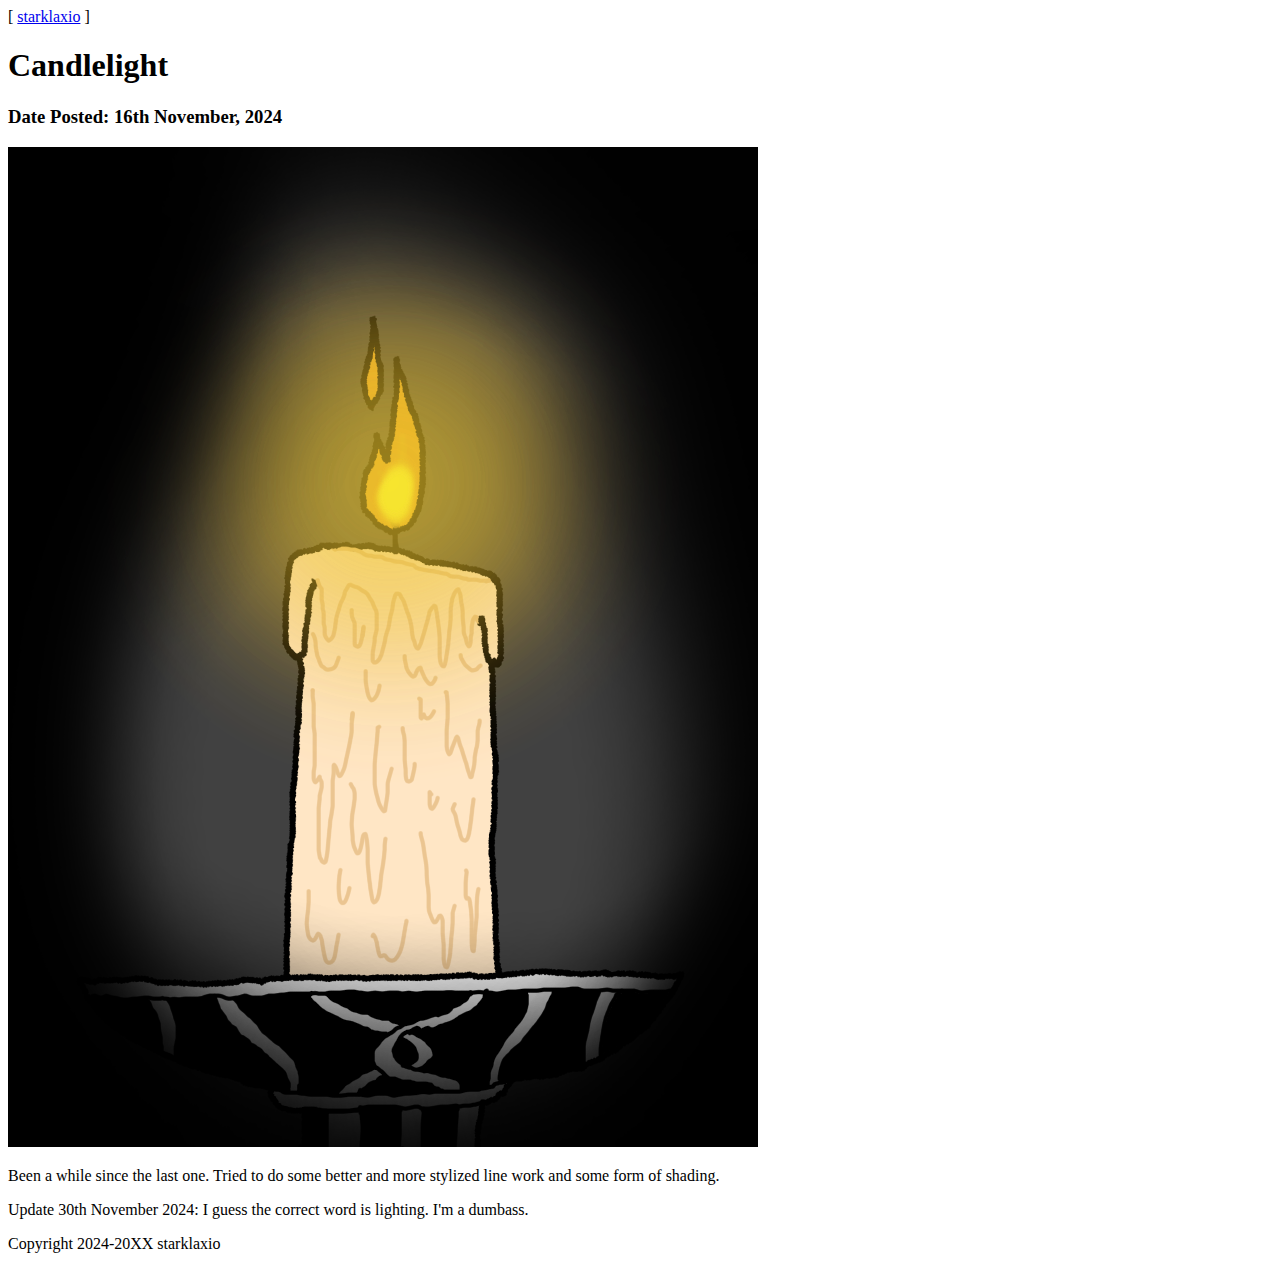
<file: Drawings/candlelight.html>
<!DOCTYPE html>
<html lang="en">
    <head>
        <meta charset="UTF-8">
        <meta name="viewport" content="width=device-width">
        <link rel="stylesheet" href="https://starklaxio.github.io/style.css">
        <link rel="icon" href="favicon.ico">
        <title>starklaxio's Website</title>
    </head>
    <body>
        <header>
            [
            <a href="https://starklaxio.github.io/index.html">starklaxio</a>
            ]
        </header>
        <div>
            <section class="main-attraction">
                <h1>Candlelight</h1>
                <h3>Date Posted: 16th November, 2024</h3>
                <img src="Candlelight.png">
                <p>Been a while since the last one. Tried to do some better and more stylized line work and some form of shading.</p>
                <p>Update 30th November 2024: I guess the correct word is lighting. I'm a dumbass.</p>
            </section>
        </div>
        <footer>
            <p>Copyright 2024-20XX starklaxio</p>
        </footer>
    </body>
</html>
</file>
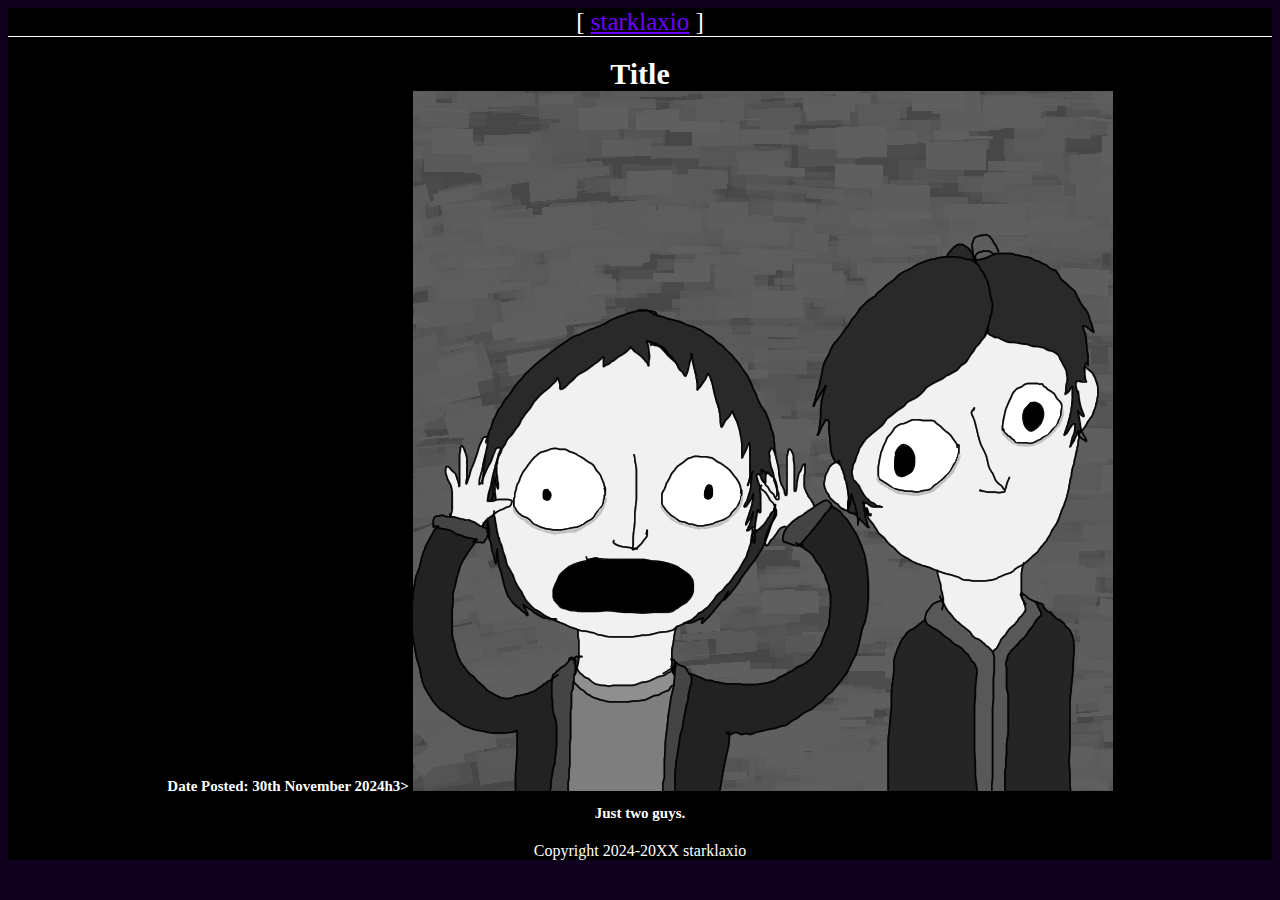
<file: Drawings/people.html>
<!DOCTYPE html>
<html lang="en">
    <head>
        <meta charset="UTF-8">
        <meta name="viewport" content="width=device-width">
        <link rel="stylesheet" href="drawingsstyle.css">
        <link rel="icon" href="favicon.ico">
        <title>starklaxio's Website</title>
    </head>
    <body>
        <header>
            [
            <a href="https://starklaxio.github.io/index.html">starklaxio</a>
            ]
        </header>
        <div>
            <section class="main-attraction">
                <h1>Title</h1>
                <h3>Date Posted: 30th November 2024h3>
                <img src="People.png">
                <p>Just two guys.</p>
            </section>
        </div>
        <footer>
            <p>Copyright 2024-20XX starklaxio</p>
        </footer>
    </body>
</html>
</file>
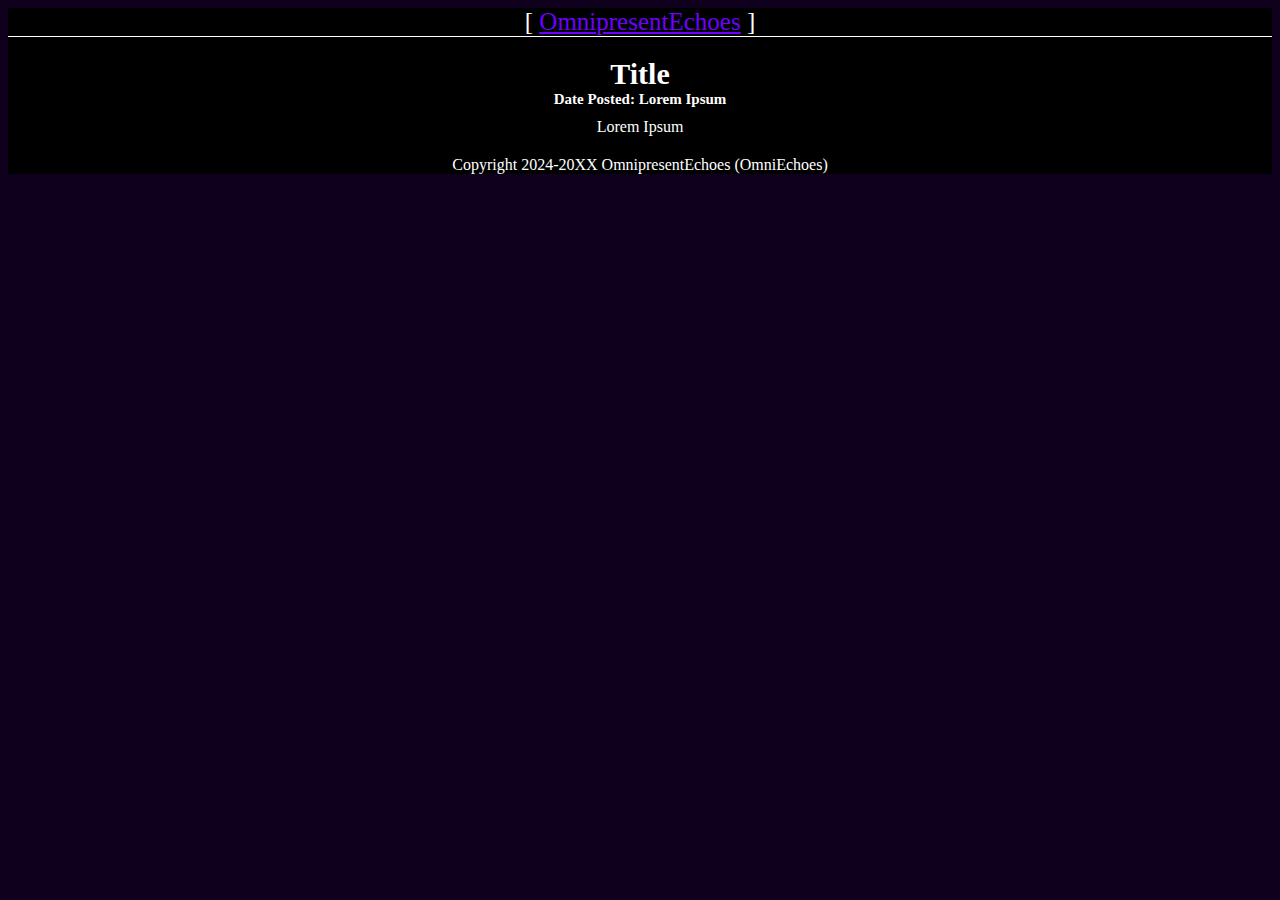
<file: Drawings/template.html>
<!DOCTYPE html>
<html lang="en">
    <head>
        <meta charset="UTF-8">
        <meta name="viewport" content="width=device-width">
        <link rel="stylesheet" href="drawingsstyle.css">
        <link rel="icon" href="favicon.ico">
        <title>OmnipresentEchoes Website</title>
    </head>
    <body>
        <header>
            [
            <a href="https://omnipresentechoes.github.io/index.html">OmnipresentEchoes</a>
            ]
        </header>
        <div>
            <section class="main-attraction">
                <h1>Title</h1>
                <h3>Date Posted: Lorem Ipsum</h3>
                <!--<img src="">-->
                <p>Lorem Ipsum</p>
            </section>
        </div>
        <footer>
            <p>Copyright 2024-20XX OmnipresentEchoes (OmniEchoes)</p>
        </footer>
    </body>
</html>
</file>
<file: Drawings/drawingsstyle.css>
/* Style Sheet for OmnipresentEchoes.github.io */
/* drawingsstyle.css */

/* HTML and Body */
html {
    background-color: rgb(15, 0, 30);
}

body {
    background-color: rgb(0, 0, 0);
    color: rgb(255, 255, 255);
    text-align: center;
}
/* End HTML and Body */

/* Header */
header {
    font-size: 25px;
    border-bottom-style: solid;
    border-width: 1px;
    border-color: rgb(255, 255, 255);
}
/* End Header */

/* Art Section */
.art-section {
    border-bottom-style: dashed;
    border-width: 1px;
    border-color: rgb(255, 255, 255);
}

.as-img {
    width: 200px;
    height: 200px;
}

/* Main Attraction */
/*.main-attraction {}*/

.main-attraction h1 {
    font-size: 30px;
    margin-top: 20px;
    margin-bottom: 0px;
}

.main-attraction h3 {
    font-size: 15px;
    margin-top: 0px;
    margin-bottom: 10px;
}

.main-attraction p {
    margin-top: 10px;
    margin-bottom: 20px;
}

/* Links */
a {
    color: rgb(110, 0, 255);
}

a:hover {
    color: rgb(175, 110, 255);
}
</file>
